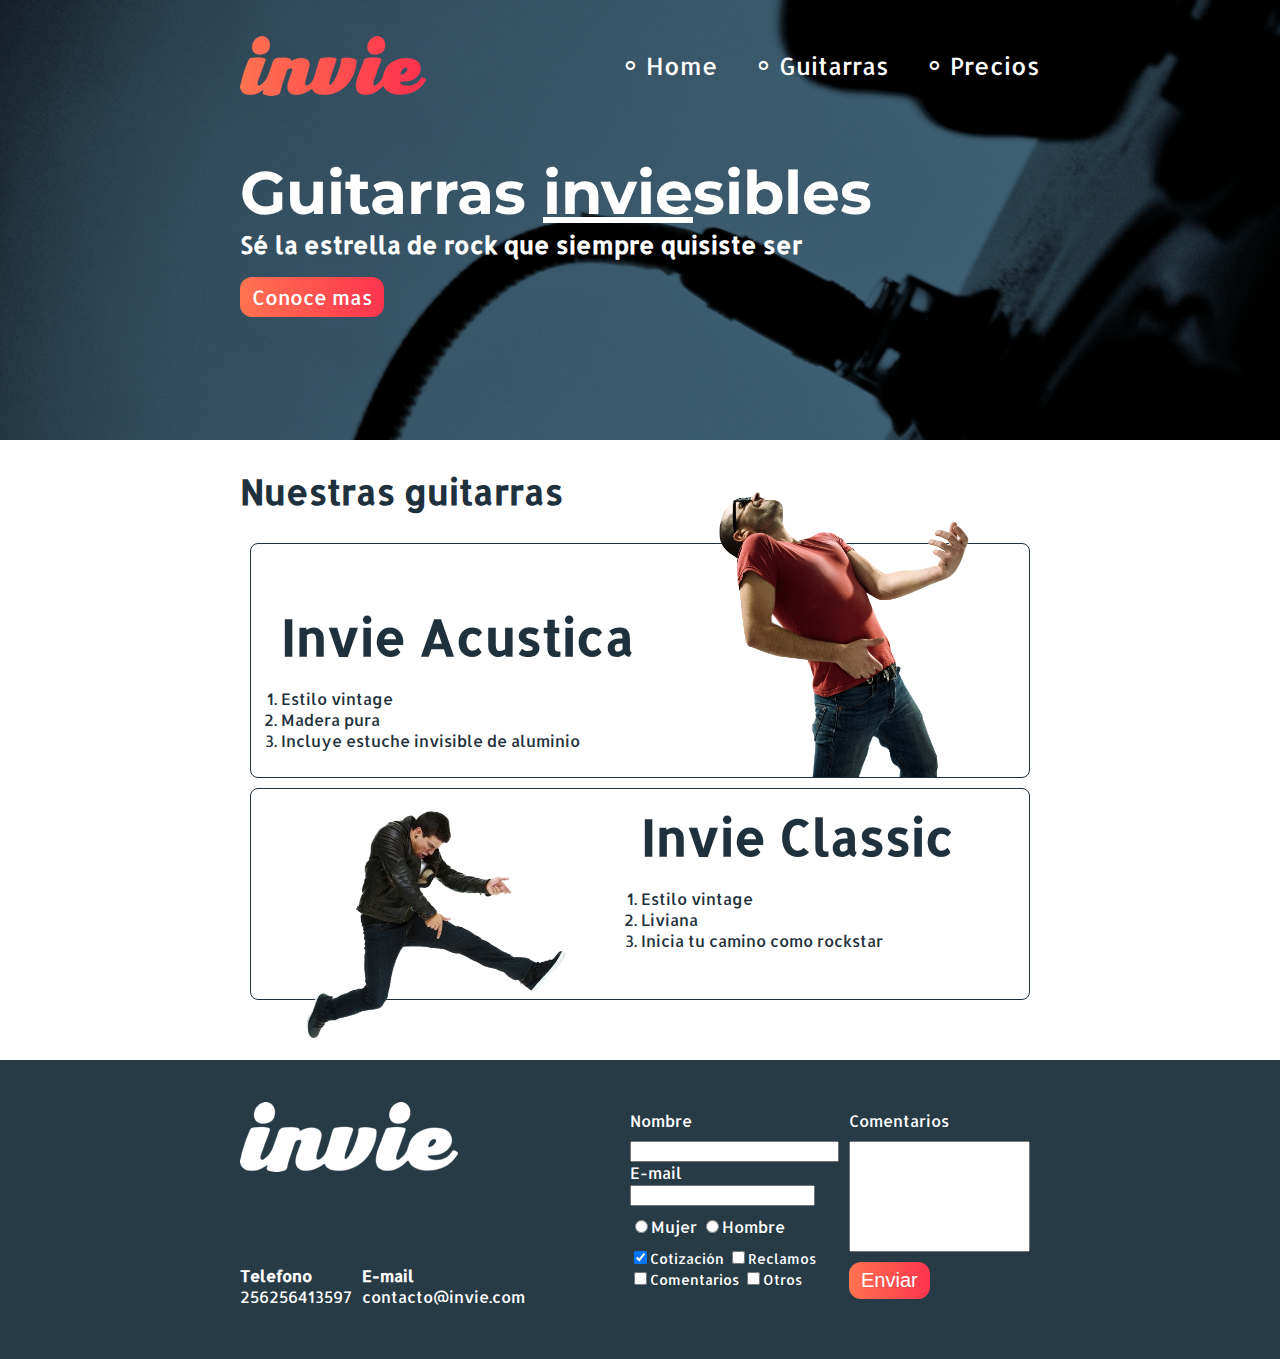
<file: index.html>
<!DOCTYPE html>
<html>
	<head>
		<title>Invie - rockea sin estres</title>
		<meta charset="utf-8"/>
		<link rel="stylesheet" href="css/invie.css">
		<link href="https://fonts.googleapis.com/css?family=Allerta|Montserrat|Roboto" rel="stylesheet">
	</head>
	<body>


		<section id="portada" class="portada" > <!-- Portada -->
			<header id="header" class="header contenedor" > <!-- header -->

				<figure class="logotipo" > <!-- logotipo -->
					<img src="./images/invie.png" widht="186" height="60" alt="Invie logotipo" />
				</figure>

				<nav class="menu" > <!-- menu -->
					<ul>

							
						<li>
							<a href="index.html" >Home</a>
						</li>

						<li>
							<a href="#guitarras" >Guitarras</a>
						</li>

						<li>
							<a href="precios.html">Precios</a>
						</li>

					</ul>
				</nav>

			</header>

			<div class="contenedor">
				<h1 class="titulo" >Guitarras <span>invie</span>sibles</h1> <!-- titulo -->
				<h3 class="title-a" >Sé la estrella de rock que siempre quisiste ser</h3> <!-- resumen -->
				<a class="button" href="#guitarras" >Conoce mas</a> <!-- boton -->
			<div>

		</section>


		<section id="guitarras" class="guitarras contenedor" > <!-- guitarras -->


			<h2 > Nuestras guitarras</h2> <!-- titulo -->


			<article class="guitarra"> <!-- Guitarra 1 -->
				<img src="./images/invie-acustica.png" width="350" alt="Guitarra Invie Acustica" class="imagen  right"/>

				<div class="contenedor-guitarra-1" >
					<h3 class="title-b" >Invie Acustica</h3>
					<ol>
						<li>Estilo vintage</li>
						<li>Madera pura</li>
						<li>Incluye estuche invisible de aluminio</li>
					</ol>
				</div>
			</article>

			<article class="guitarra b"> <!-- Guitarra 2 -->
				<img src="./images/invie-classic.png" width="350" alt="Guitarra Invie Classic" class="imagen left" />

				<div class="contenedor-guitarra-2">
					<h3 class="title-b" >Invie Classic</h3>
					<ol>
						<li>Estilo vintage</li>
						<li>Liviana</li>
						<li>Inicia tu camino como rockstar</li>
					</ol>
				</div>
			</article>

		</section>

		<footer class="footer" >

			<div class="contenedor">

				<div class="contacto" > <!-- contacto -->

					<img src="images/invie-white.png" alt="logo blanco" />
	
					<a href="tel:+584125223125"><strong>Telefono</strong> <span>256256413597</span></a>

					<a href="mailto:"><strong>E-mail</strong> <span>contacto@invie.com</span></a>

				</div>

				<form class="formulario" > <!-- formulario -->
 					
 					<div class="col1">
						<label for="nombre" >Nombre</label>    				<!-- nombre -->
						<input type="text" id="nombre" required name="nombre" />
						<label for="email" >E-mail<label>          <!-- email -->
						<input type="text" id="email" required name="email" />
						<div class="sexo">
							<label for="mujer">
								<input type="radio" name="sexo" id="mujer" value="mujer" >Mujer
							</label>
	
							<label for="hombre">
								<input type="radio" name="sexo" id="hombre" value="hombre" >Hombre
							</label>
						</div>

						<div class="intereses" >

							<label for="cotizacion">
								<input type="checkbox" checked id="cotizacion" name="intereses" value="cotizacion" >Cotización
							</label>


							<label for="reclamos">
								<input type="checkbox" id="reclamos" name="intereses" value="reclamos" >Reclamos
							</label>


							<label for="comentarios">
								<input type="checkbox" id="comentarios" name="intereses" value="comentarios" >Comentarios
							</label>

							<label for="otros">
								<input type="checkbox" id="otros" name="intereses" value="otros" >Otros
							</label>
						</div>

					</div>
					<div class="col2">
						
						<label for="comentarios"> Comentarios </label>
						<textarea for="comentarios" rows="7" cols="20"></textarea>
						<input type="submit" name="" class="button" value="Enviar">

					</div>

				</form>

			</div>

		</footer>

	</body>
</html>
</file>
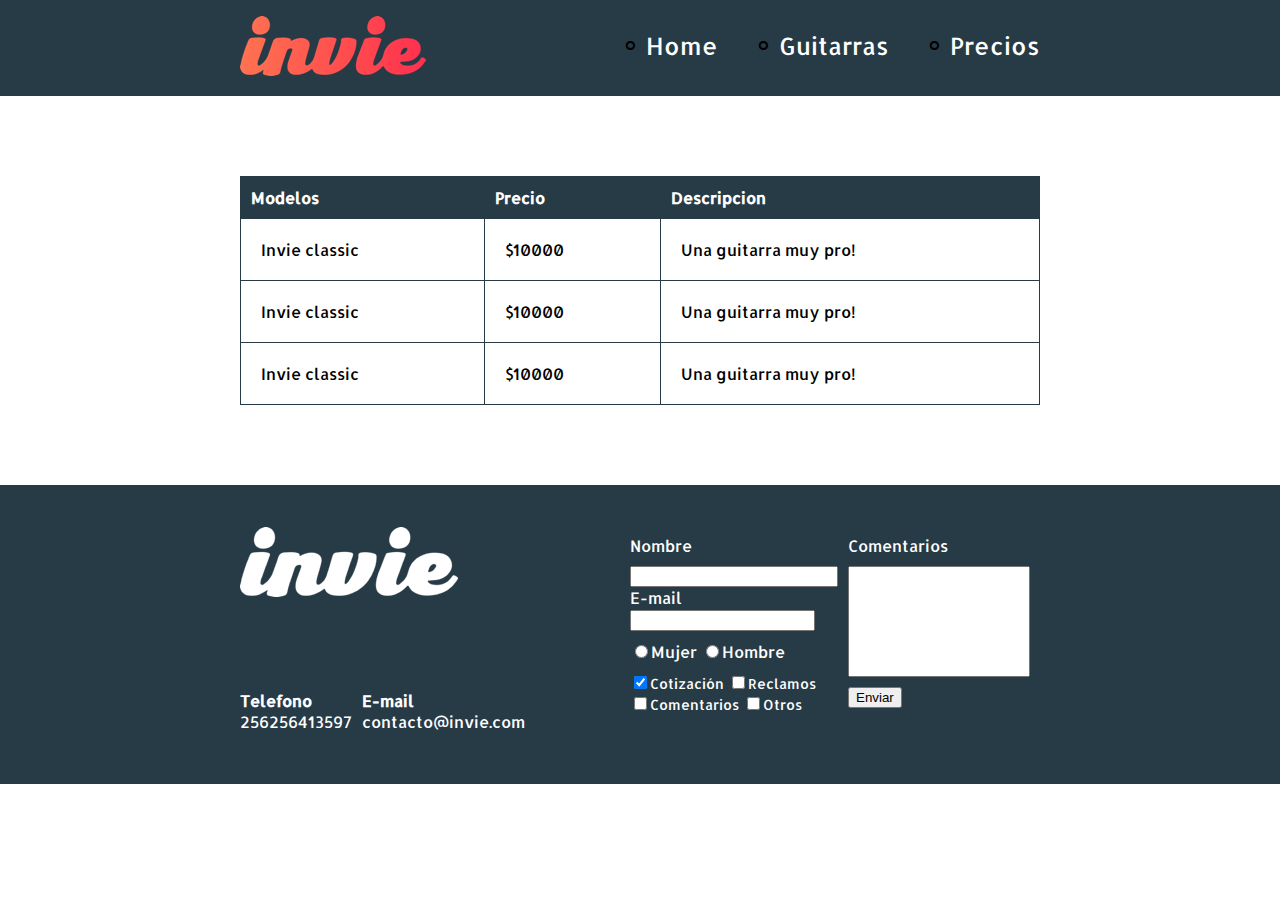
<file: precios.html>
<!DOCTYPE html>
<html>
	<head>
		<title>Invie - Precios</title>
		<meta charset="utf-8"/>
		<link rel="stylesheet" href="css/invie.css">
		<link href="https://fonts.googleapis.com/css?family=Allerta|Montserrat|Roboto" rel="stylesheet">
	</head>
	<body>
		<div class="p">
			<header id="header" class="header contenedor" > <!-- header -->

				<figure class="logotipo" > <!-- logotipo -->
					<img src="./images/invie.png" widht="186" height="60" alt="Invie logotipo" />
				</figure>

				<nav class="menu" > <!-- menu -->
					<ul>

							
						<li>
							<a href="index.html" >Home</a>
						</li>

						<li>
							<a href="index.html#guitarras" >Guitarras</a>
						</li>

						<li>
							<a href="precios.html">Precios</a>
						</li>

					</ul>
				</nav>

			</header>
		</div>

			<section class="tabla">
				<div class="contenedor">
					<table>
						<thead>
							<th>Modelos</th>
							<th>Precio</th>
							<th>Descripcion</th>
						</thead>
						<tbody>
							<tr>
								<td>Invie classic</td>
								<td>$10000</td>
								<td>Una guitarra muy pro!</td>
							</tr>
							<tr>
								<td>Invie classic</td>
								<td>$10000</td>
								<td>Una guitarra muy pro!</td>
							</tr>
							<tr>
								<td>Invie classic</td>
								<td>$10000</td>
								<td>Una guitarra muy pro!</td>
							</tr>
						</tbody>
					</table>
				</div>
			</section>

			<footer class="footer" >
				<div class="contenedor">
					<div class="contacto" > <!-- contacto -->
						<img src="images/invie-white.png" alt="logo blanco" />	
						<a href="tel:+584125223125"><strong>Telefono</strong> <span>256256413597</span></a>
						<a href="mailto:"><strong>E-mail</strong> <span>contacto@invie.com</span></a>
					</div>
					<form class="formulario" > <!-- formulario --> 					
	 					<div class="col1">
							<label for="nombre" >Nombre</label>    				<!-- nombre -->
							<input type="text" id="nombre" required name="nombre" />
							<label for="email" >E-mail<label>          <!--email -->
							<input type="text" id="email" required name="email" />
							<div class="sexo">
								<label for="mujer">
									<input type="radio" name="sexo" id="mujer" value="mujer" >Mujer
								</label>	
								<label for="hombre">
									<input type="radio" name="sexo" id="hombre" value="hombre" >Hombre
								</label>
							</div>
							<div class="intereses" >
								<label for="cotizacion">
									<input type="checkbox" checked id="cotizacion" name="intereses" value="cotizacion" >Cotización
								</label>
								<label for="reclamos">
									<input type="checkbox" id="reclamos" name="intereses" value="reclamos" >Reclamos
								</label>
								<label for="comentarios">
									<input type="checkbox" id="comentarios" name="intereses" value="comentarios" >Comentarios
								</label>
								<label for="otros">
									<input type="checkbox" id="otros" name="intereses" value="otros" >Otros
								</label>
							</div>
						</div>
						<div class="col2">						
							<label for="comentarios"> Comentarios </label>
							<textarea for="comentarios" rows="7" cols="20"></textarea>
							<input type="submit" name="" value="Enviar">
						</div>
					</form>
				</div>
			</footer>
	</body>
</html>
</file>
<file: css/invie.css>
body {
	font-family: 'Allerta', sans-serif;
	margin: 0;
}

table {
	width: 100%;
}

th {
	background: #273b47;
	color: white;
	padding: 10px;
	text-align: left;
}

td {
	padding: 20px;
}

table,td,th {
	border: 1px solid #273b47;
	border-collapse: collapse;
}

input, textarea{
	outline: 0;
}

input:focus, textarea:focus {
	background: lightgray;
}


.contenedor {
	margin: auto;
	width: 800px;
	position: relative;
}
.titulo {
	font-family: 'Montserrat', sans-serif;
	font-size: 60px;
	margin-bottom: 0;
}

.titulo span {
	text-decoration: underline;
}

.title-a {
	font-size: 24px;
	margin-top: 0;
}

.title-b {
	font-size: 50px;
	margin-bottom: 20pX;
}

.guitarras {
	color: #1F313C;
	margin-bottom: 60px;
}

.guitarras h2 {
	font-size: 35px;
}

.guitarra.b {
	height: 190px;
	margin-bottom: 60px;
}
.portada {
	background-image: url('../images/background.png');
	background-size: cover;
	color: #fff;
	padding: 20px;
	height: 400px;

}


.menu {
	font-size: 24px;
	display: inline-block;
	position: absolute;
	right: 0;
}


.menu li {
	display: inline-block;
	margin-left: 30px;
}

.menu a {
	color:white;
	text-decoration: none;
}

.logotipo {
	display: inline-block;
	margin-left: 0;
}


.guitarra{
	border: 1px solid #1F313C;
	border-radius: 8px;
	padding: 10px;
	margin: 10px;
}

.guitarra ol {
	padding: 0;
}


.right {
	float: right;
	position: relative;
	top: -127px;
}

.left {
	float: left;
	position: relative;
}

.contenedor-guitarra-1 {
	padding-left: 20px
}

.contenedor-guitarra-2 {
	margin-left: 370px;	
	padding: 10px;
	position: relative;
	bottom: 100px;
}

.header {
	position: relative;

}

.footer {
	background: #273b47;
}

.contacto {
	display: flex;
	width: 300px;
	flex-wrap: wrap;
	align-items: center;
}

.contacto img {
	display: block;
}

.contacto strong {
	display: block
}

.contacto a {
	color: white;
	text-decoration: none;
	margin: 10px 10px 10px 0;
}

.footer .contenedor {
	display: flex;
	justify-content: space-between;
}

.formulario {
	display: flex;
	width: 400px;
	color: white;
	padding:  50px 10px
}

.col1, .col2 {
	display: flex;
	flex-direction: column;

}

.col1 {
	margin-right: 10px;
}

.col2 {
	align-items: flex-start;
}

.intereses label {
	font-size: 14px
}

.formulario label, .sexo, .intereses {
	margin-bottom: 10px
}

.sexo {
	margin-top: 10px
}

.col2 textarea {
	margin-bottom: 10px;
	resize: none;
}

.button {
	text-decoration: none;
	border-radius: 12px;
	border: none;
	color: white;
	padding: 7px 12px;
	font-size: 20px;
	background: linear-gradient(to left,#fe344e,#ff7250);
	cursor: pointer;
}



.menu li:before {
	content: '∘';
	font-size: 30px;
}

.tabla {
	margin: 80px 0;
}

.p {
	background: #273b47;
}
</file>
